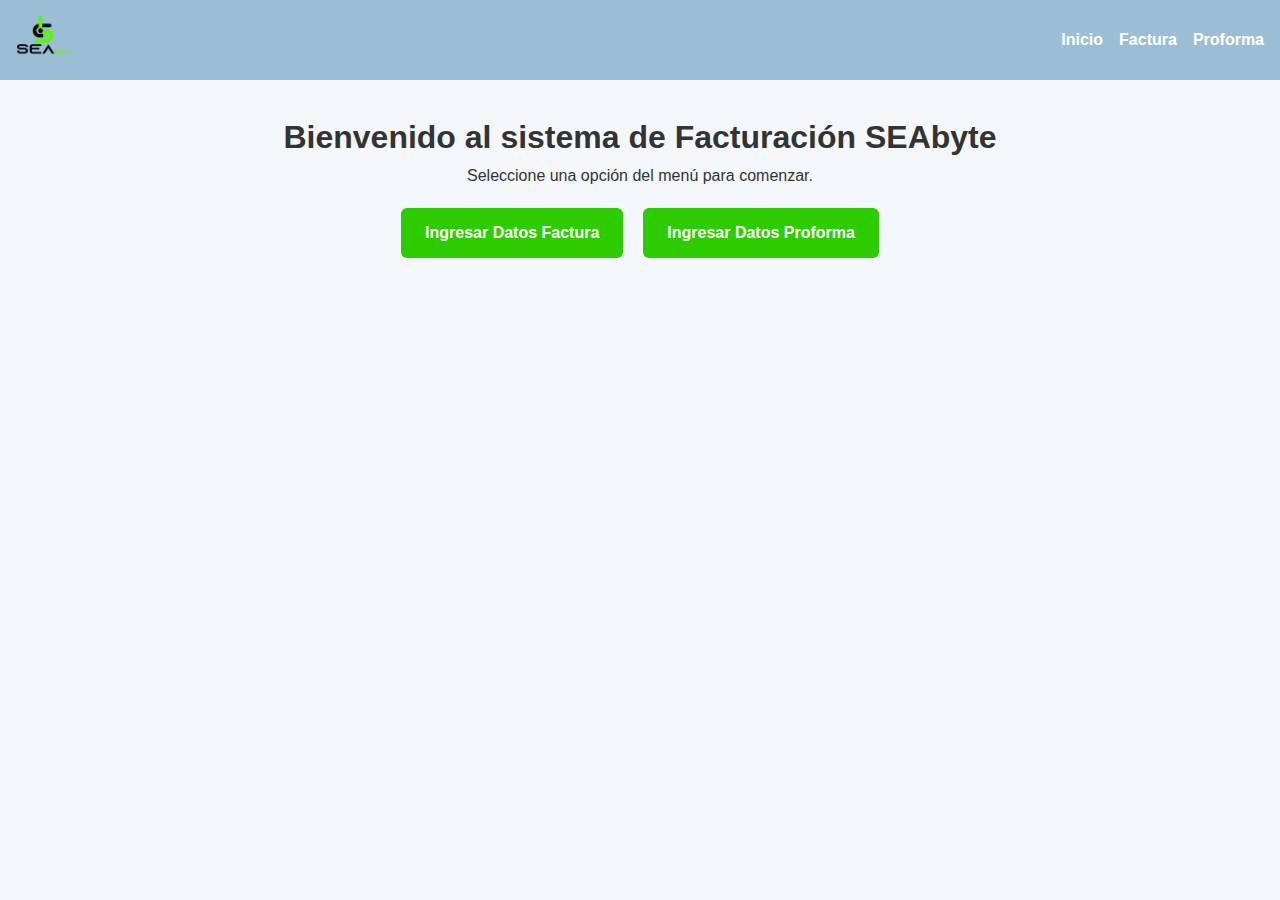
<file: index.html>
<!DOCTYPE html>
<html lang="es">
<head>
    <meta charset="UTF-8">
    <meta name="viewport" content="width=device-width, initial-scale=1.0">
    <title>Inicio - Facturación</title>
    <link rel="stylesheet" href="public/estilos.css">
</head>
<body>
    <header class="navbar">
        <div class="logo">
            <img src="public/img/logo.png" alt="Logo Empresa">
        </div>
        <nav>
            <ul>
                <li><a href="index.html">Inicio</a></li>
                <li><a href="vistas/factura.html">Factura</a></li>
                <li><a href="vistas/proforma.html">Proforma</a></li>
            </ul>
        </nav>
    </header>

    <main class="contenedor">
        <h1>Bienvenido al sistema de Facturación SEAbyte</h1>
        <p>Seleccione una opción del menú para comenzar.</p>

        <div class="botones-ingreso">
            <a href="vistas/ingresarFactura.html" class="boton">Ingresar Datos Factura</a>
            <a href="vistas/ingresarProforma.html" class="boton">Ingresar Datos Proforma</a>
        </div>
    </main>
</body>
</html>
</file>
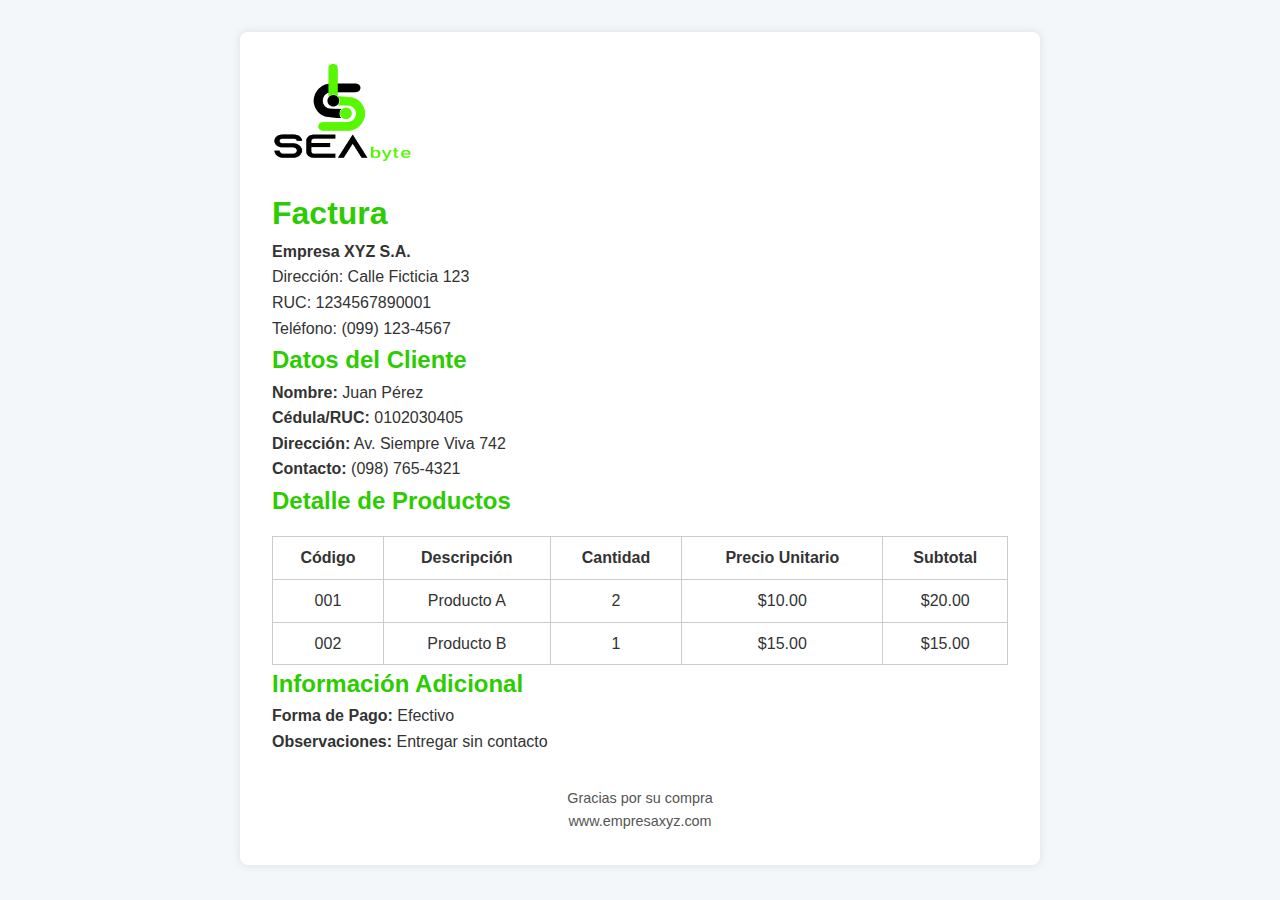
<file: vistas/factura.html>
<!DOCTYPE html>
<html lang="es">
<head>
    <meta charset="UTF-8">
    <meta name="viewport" content="width=device-width, initial-scale=1.0">
    <title>Factura</title>
    <link rel="stylesheet" href="../public/estilos.css">
    <script src="../public/script.js" defer></script>
</head>
<body>
    <div class="documento">
        <header>
            <div class="empresa">
                <img src="../public/img/logo.png" alt="Logo Empresa">
                <h1>Factura</h1>
                <p><strong>Empresa XYZ S.A.</strong></p>
                <p>Dirección: Calle Ficticia 123</p>
                <p>RUC: 1234567890001</p>
                <p>Teléfono: (099) 123-4567</p>
            </div>
        </header>

        <section class="cliente">
            <h2>Datos del Cliente</h2>
            <p><strong>Nombre:</strong> Juan Pérez</p>
            <p><strong>Cédula/RUC:</strong> 0102030405</p>
            <p><strong>Dirección:</strong> Av. Siempre Viva 742</p>
            <p><strong>Contacto:</strong> (098) 765-4321</p>
        </section>

        <section class="productos">
            <h2>Detalle de Productos</h2>
            <table>
                <thead>
                    <tr>
                        <th>Código</th>
                        <th>Descripción</th>
                        <th>Cantidad</th>
                        <th>Precio Unitario</th>
                        <th>Subtotal</th>
                    </tr>
                </thead>
                <tbody>
                    <tr>
                        <td>001</td>
                        <td>Producto A</td>
                        <td>2</td>
                        <td>$10.00</td>
                        <td>$20.00</td>
                    </tr>
                    <tr>
                        <td>002</td>
                        <td>Producto B</td>
                        <td>1</td>
                        <td>$15.00</td>
                        <td>$15.00</td>
                    </tr>
                </tbody>
            </table>
        </section>

        <section class="info-adicional">
            <h2>Información Adicional</h2>
            <p><strong>Forma de Pago:</strong> Efectivo</p>
            <p><strong>Observaciones:</strong> Entregar sin contacto</p>
            <footer>
                <p>Gracias por su compra</p>
                <p>www.empresaxyz.com</p>
                <p id="fecha"></p>
            </footer>
        </section>
    </div>
</body>
</html>
</file>
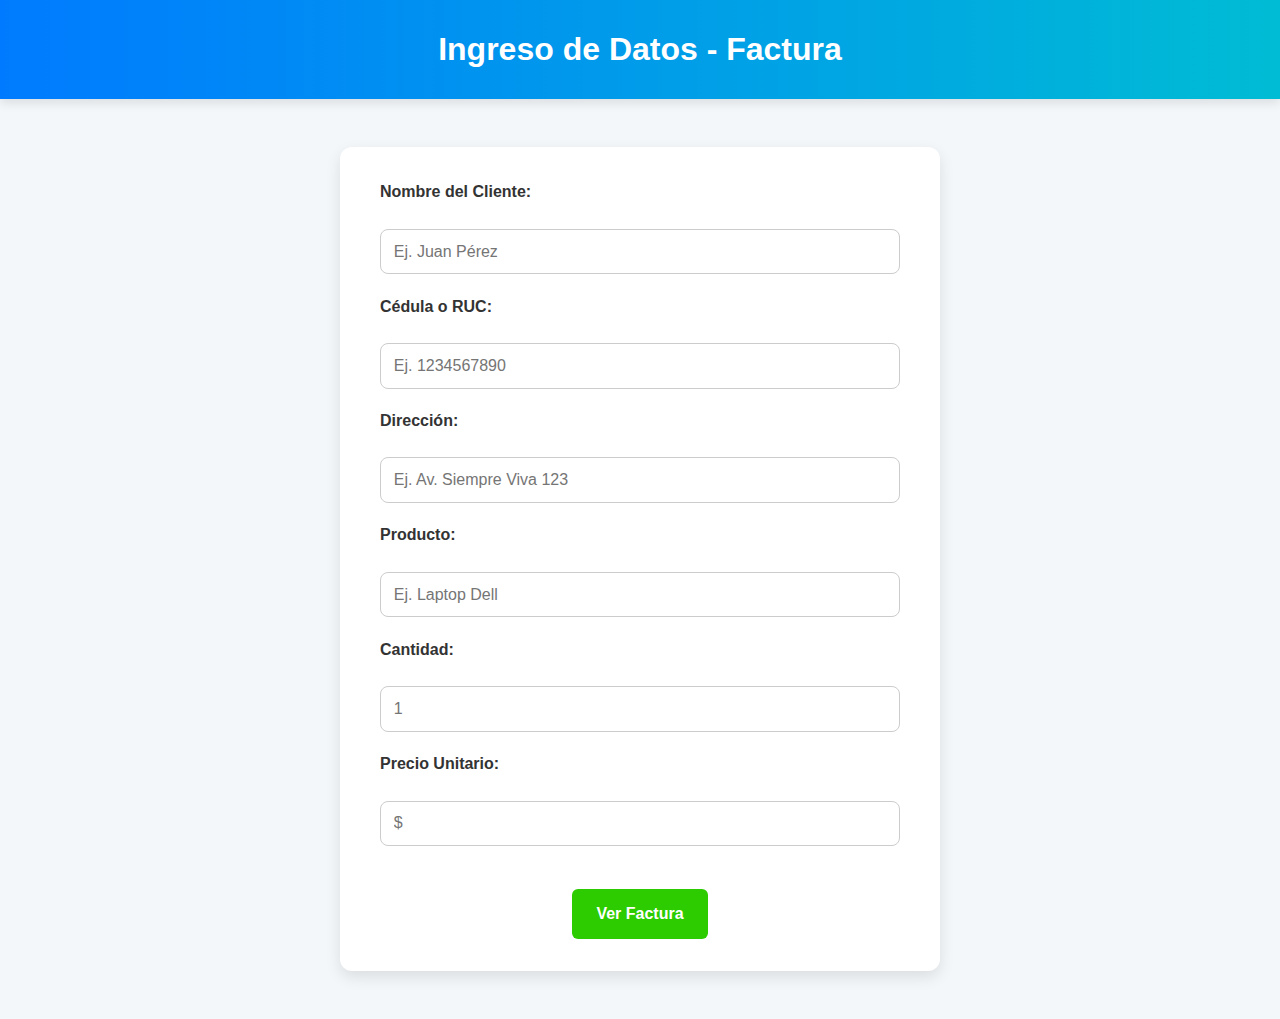
<file: vistas/ingresarFactura.html>
<!DOCTYPE html>
<html lang="es">
<head>
  <meta charset="UTF-8" />
  <meta name="viewport" content="width=device-width, initial-scale=1.0"/>
  <link rel="stylesheet" href="../public/estilos.css"/>
  <title>Ingresar Datos - Factura</title>
</head>
<body>
  <header class="header">
    <h1>Ingreso de Datos - Factura</h1>
  </header>

  <main class="formulario-ingreso">
    <form>
      <label>Nombre del Cliente:</label>
      <input type="text" placeholder="Ej. Juan Pérez"/>

      <label>Cédula o RUC:</label>
      <input type="text" placeholder="Ej. 1234567890"/>

      <label>Dirección:</label>
      <input type="text" placeholder="Ej. Av. Siempre Viva 123"/>

      <label>Producto:</label>
      <input type="text" placeholder="Ej. Laptop Dell"/>

      <label>Cantidad:</label>
      <input type="number" placeholder="1"/>

      <label>Precio Unitario:</label>
      <input type="text" placeholder="$"/>

      <div class="acciones-form">
        <a href="factura.html" class="boton">Ver Factura</a>
      </div>
    </form>
  </main>
</body>
</html>
</file>
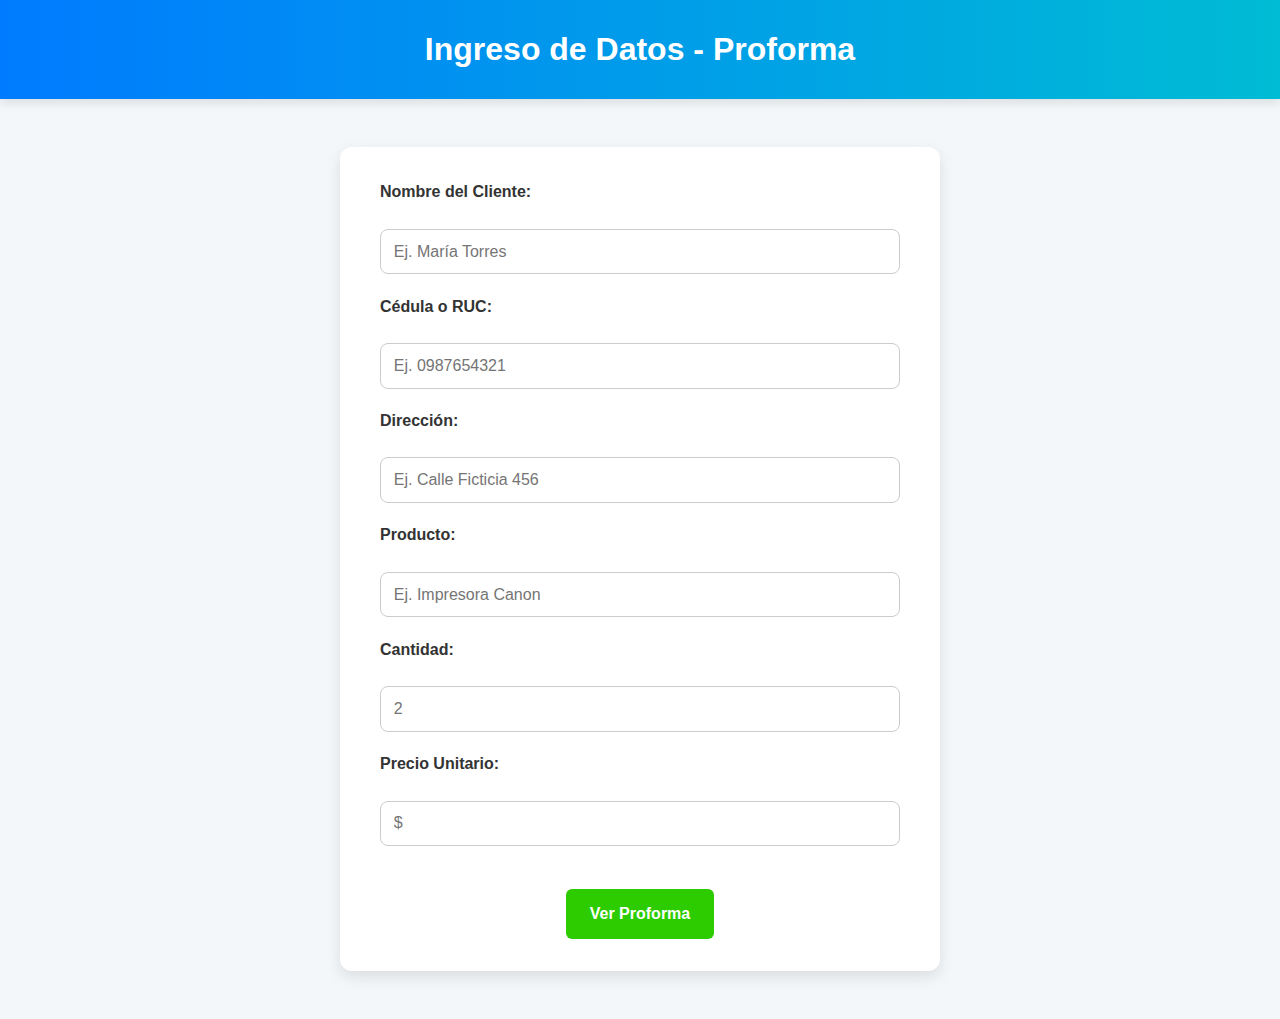
<file: vistas/ingresarProforma.html>
<!DOCTYPE html>
<html lang="es">
<head>
  <meta charset="UTF-8" />
  <meta name="viewport" content="width=device-width, initial-scale=1.0"/>
  <link rel="stylesheet" href="../public/estilos.css"/>
  <title>Ingresar Datos - Proforma</title>
</head>
<body>
  <header class="header">
    <h1>Ingreso de Datos - Proforma</h1>
  </header>

  <main class="formulario-ingreso">
    <form>
      <label>Nombre del Cliente:</label>
      <input type="text" placeholder="Ej. María Torres"/>

      <label>Cédula o RUC:</label>
      <input type="text" placeholder="Ej. 0987654321"/>

      <label>Dirección:</label>
      <input type="text" placeholder="Ej. Calle Ficticia 456"/>

      <label>Producto:</label>
      <input type="text" placeholder="Ej. Impresora Canon"/>

      <label>Cantidad:</label>
      <input type="number" placeholder="2"/>

      <label>Precio Unitario:</label>
      <input type="text" placeholder="$"/>

      <div class="acciones-form">
        <a href="proforma.html" class="boton">Ver Proforma</a>
      </div>
    </form>
  </main>
</body>
</html>
</file>
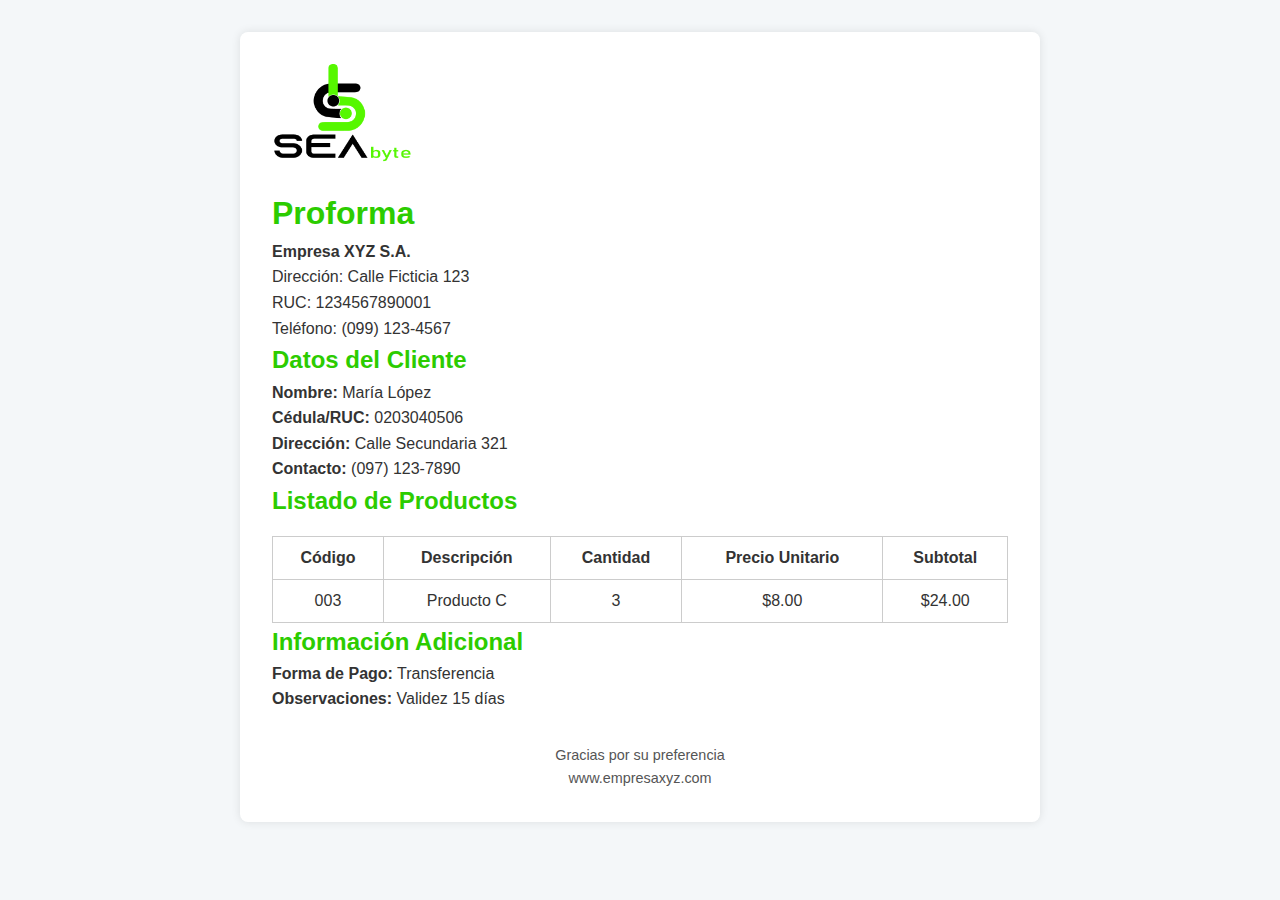
<file: vistas/proforma.html>
<!DOCTYPE html>
<html lang="es">
<head>
    <meta charset="UTF-8">
    <meta name="viewport" content="width=device-width, initial-scale=1.0">
    <title>Proforma</title>
    <link rel="stylesheet" href="../public/estilos.css">
    <script src="../public/script.js" defer></script>
</head>
<body>
    <div class="documento">
        <header>
            <div class="empresa">
                <img src="../public/img/logo.png" alt="Logo Empresa">
                <h1>Proforma</h1>
                <p><strong>Empresa XYZ S.A.</strong></p>
                <p>Dirección: Calle Ficticia 123</p>
                <p>RUC: 1234567890001</p>
                <p>Teléfono: (099) 123-4567</p>
            </div>
        </header>

        <section class="cliente">
            <h2>Datos del Cliente</h2>
            <p><strong>Nombre:</strong> María López</p>
            <p><strong>Cédula/RUC:</strong> 0203040506</p>
            <p><strong>Dirección:</strong> Calle Secundaria 321</p>
            <p><strong>Contacto:</strong> (097) 123-7890</p>
        </section>

        <section class="productos">
            <h2>Listado de Productos</h2>
            <table>
                <thead>
                    <tr>
                        <th>Código</th>
                        <th>Descripción</th>
                        <th>Cantidad</th>
                        <th>Precio Unitario</th>
                        <th>Subtotal</th>
                    </tr>
                </thead>
                <tbody>
                    <tr>
                        <td>003</td>
                        <td>Producto C</td>
                        <td>3</td>
                        <td>$8.00</td>
                        <td>$24.00</td>
                    </tr>
                </tbody>
            </table>
        </section>

        <section class="info-adicional">
            <h2>Información Adicional</h2>
            <p><strong>Forma de Pago:</strong> Transferencia</p>
            <p><strong>Observaciones:</strong> Validez 15 días</p>
            <footer>
                <p>Gracias por su preferencia</p>
                <p>www.empresaxyz.com</p>
                <p id="fecha"></p>
            </footer>
        </section>
    </div>
</body>
</html>
</file>
<file: public/estilos.css>
/* Reset básico */
* {
  margin: 0;
  padding: 0;
  box-sizing: border-box;
}

/* Estilos globales */
body {
  font-family: 'Segoe UI', Tahoma, Geneva, Verdana, sans-serif;
  background-color: #f4f7f9;
  color: #333;
  line-height: 1.6;
}

/* Navbar */
.navbar {
  display: flex;
  justify-content: space-between;
  align-items: center;
  background-color: #9bbed5;
  padding: 1rem;
}

.navbar .logo img {
  height: 40px;
}

.navbar ul {
  list-style: none;
  display: flex;
  gap: 1rem;
}

.navbar a {
  color: white;
  text-decoration: none;
  font-weight: bold;
}

/* Contenedor principal */
.contenedor {
  padding: 2rem;
  text-align: center;
}

/* Documento (factura/proforma) */
.documento {
  max-width: 800px;
  margin: 2rem auto;
  background: white;
  padding: 2rem;
  border-radius: 8px;
  box-shadow: 0 0 10px rgba(0, 0, 0, 0.1);
}

.documento h1, .documento h2 {
  color: #2ccc00;
}

/* Logo empresa */
.empresa img {
  height: 100px;
  margin-bottom: 1rem;
}

/* Tabla de productos */
.productos table {
  width: 100%;
  border-collapse: collapse;
  margin-top: 1rem;
}

.productos th, .productos td {
  border: 1px solid #ccc;
  padding: 0.5rem;
  text-align: center;
}

/* Footer */
footer {
  margin-top: 2rem;
  text-align: center;
  color: #555;
  font-size: 0.9rem;
}

/* Encabezado de página */
.header {
  background: linear-gradient(90deg, #007BFF, #00bcd4);
  color: white;
  padding: 1.5rem;
  text-align: center;
  box-shadow: 0 4px 10px rgba(0, 0, 0, 0.1);
}

.header h1 {
  font-size: 2rem;
}

/* Formulario ingreso */
.formulario-ingreso {
  max-width: 600px;
  background: white;
  margin: 3rem auto;
  padding: 2rem 2.5rem;
  border-radius: 12px;
  box-shadow: 0 6px 15px rgba(0, 0, 0, 0.1);
}

.formulario-ingreso form {
  display: flex;
  flex-direction: column;
  gap: 1.2rem;
}

.formulario-ingreso label {
  font-weight: bold;
  margin-bottom: 0.3rem;
}

.formulario-ingreso input {
  padding: 0.8rem;
  border: 1px solid #ccc;
  border-radius: 8px;
  font-size: 1rem;
  transition: border-color 0.3s ease;
}

.formulario-ingreso input:focus {
  border-color: #2ccc00;
  outline: none;
}

/* Botones generales */
.boton {
  background-color: #2ccc00;
  color: white;
  padding: 12px 24px;
  text-decoration: none;
  border-radius: 6px;
  font-weight: bold;
  transition: background-color 0.3s;
  display: inline-block;
  font-size: 1rem;
  border: none;
  cursor: pointer;
}

.boton:hover {
  background-color: #28b000;
}

/* Contenedor para botones */
.botones-ingreso {
  margin-top: 20px;
  display: flex;
  gap: 20px;
  justify-content: center;
}

.acciones-form {
  margin-top: 1.5rem;
  text-align: center;
}
</file>
